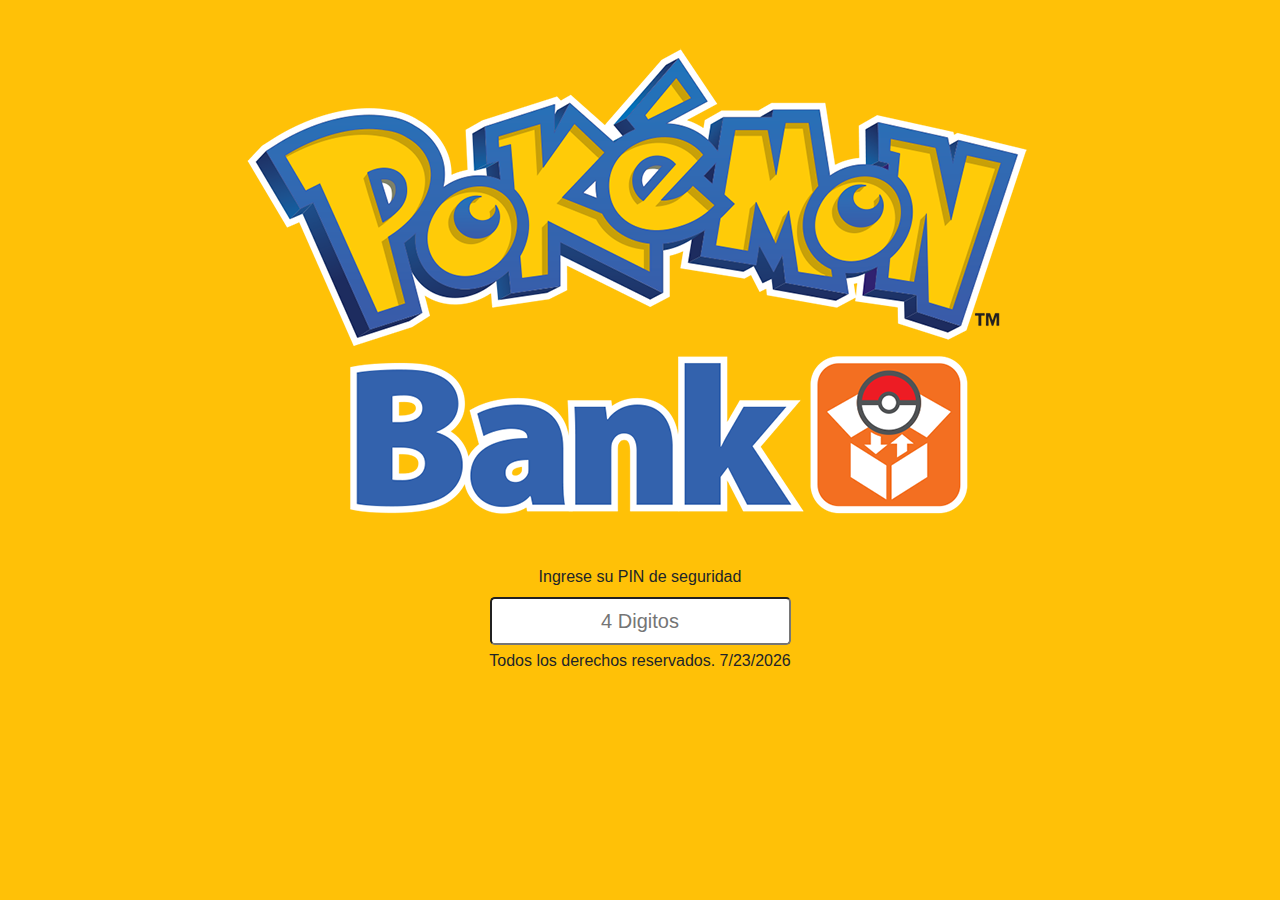
<file: index.html>
<!DOCTYPE html>
<html lang="en">
<head>
	<meta charset="UTF-8">
	<meta name="viewport" content="width=device-width, initial-scale=1.0">
	<link rel="stylesheet" type="text/css" href="css/bootstrap/bootstrap.css">
	<title>Pokemon Bank</title>
</head>
<script type="text/javascript" src="js/jquery-3.6.0.min.js"></script>
<script type="text/javascript" src="js/bootstrap/bootstrap.js"></script>
<script type="text/javascript" src="js/pokemon.js"></script>
<script type="text/javascript" src="js/sweetalert2.all.min.js"></script>

	<body class="bg-warning">
		<div class="container">
			<div class="row">
				<div class="p-5 mx-auto text-center">
					<img src="images/logo.png" alt="">				
				</div>
			</div>
			<div class="row">
				<div class="col mx-auto text-center">
				<!-- <form> -->
					<label>Ingrese su PIN de seguridad</label><br>
					<input class="form-control-lg text-center" type="password" name="pin" id="pin" placeholder="4 Digitos">
				<!-- </form>					 -->
				</div>
			</div>
		</div>
	</body>

	<footer>
		<div class="text-center bline mt-1">
			<p id="date"></p>
		</div>
	</footer>
</html>
</file>
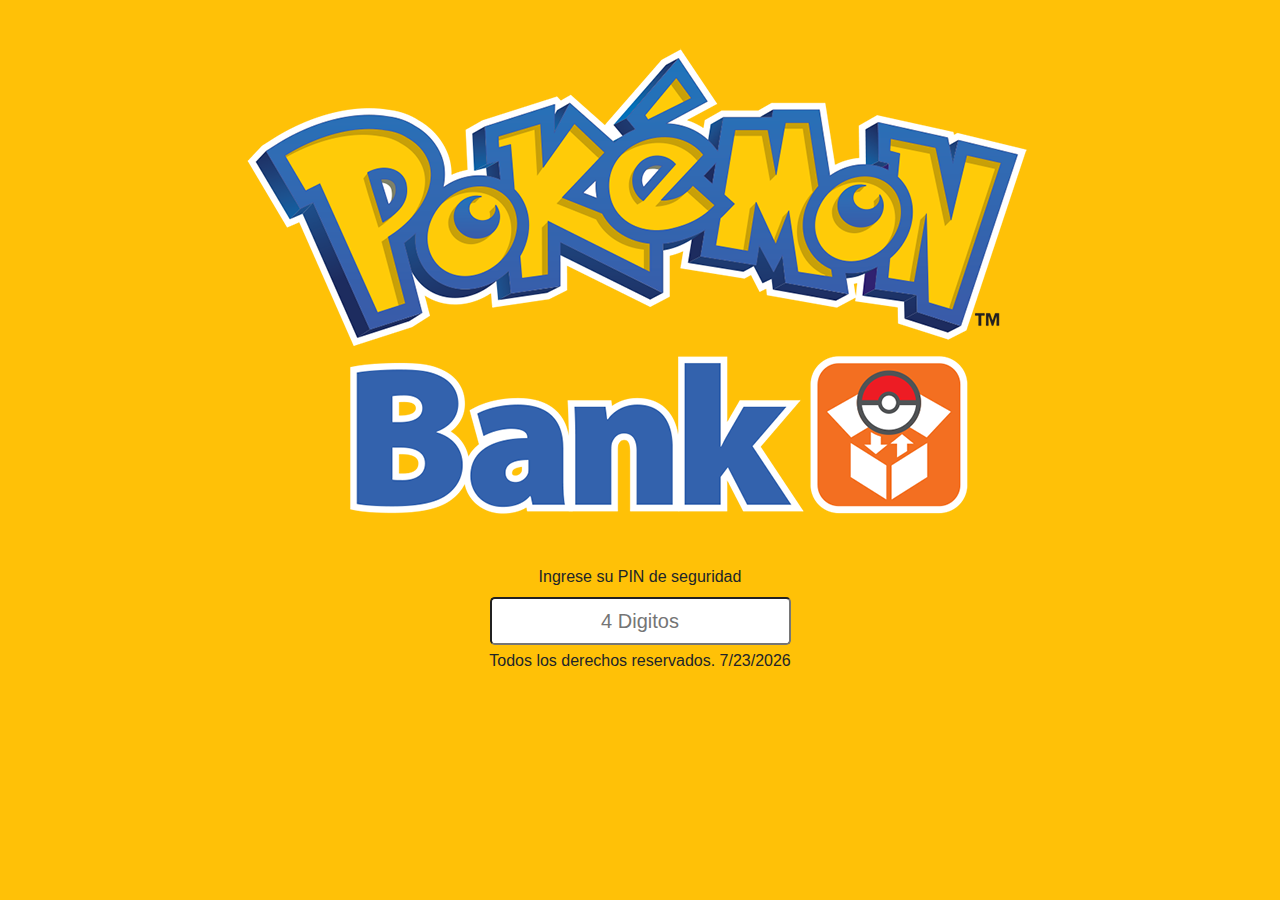
<file: menu1.html>
<!DOCTYPE html>
<html lang="en">
	<head>
		<meta charset="UTF-8">
		<meta name="viewport" content="width=device-width, initial-scale=1.0">
		<link rel="stylesheet" type="text/css" href="css/bootstrap/bootstrap.css">
		<link rel="stylesheet" type="text/css" href="css/styles.css">
		<title>Pokemon Bank</title>
	</head>
	<script type="text/javascript" src="js/jquery-3.6.0.min.js"></script>
	<script type="text/javascript" src="js/bootstrap/bootstrap.js"></script>
	<script type="text/javascript" src="js/pokemon.js"></script>
	<script type="text/javascript" src="js/sweetalert2.all.min.js"></script>
	<script type="text/javascript" src="js/validate.min.js"></script>
	<script type="text/javascript" src="js/chart.min.js"></script>

	<body class="bg-warning">
		<div class="container">
			<header>
				<div class="row">
					<div class="p-5 mx-auto text-center">
						<h1>Bienvenido Moisés Eduardo Trujillo Gómez</h1>
						<h3>Cuenta: 111-222-333-444-555</h3>
					</div>
				</div>
			</header>
			<div class="row">
				<div class="col-sm-6">
					<button class="menu-button" id="depositos" type="button" data-toggle="modal" data-target="#FormularioDepositos">Depositos</button>
				</div>
				<div class="col-sm-6">
					<button class="menu-button" id="retiros" type="button" data-toggle="modal" data-target="#FormularioRetiros">Retiros</button>
				</div>			
			</div>
			<div class="row">
				<div class="col-sm-6">
					<button class="menu-button" id="consultas"  type="button" data-toggle="modal" data-target="#modalTransacciones">Consulta de Saldo</button>
				</div>
				<div class="col-sm-6">
					<button class="menu-button" id="servicios type="button" data-toggle="modal" data-target="#FormularioServicios">Pago Servicios</button>
				</div>			
			</div>
			<footer>
				<div class="row">
					<div class="col text-right">
						<button class="btn btn-lg btn-danger" id="salir">Salir</button>
					</div>
				</div>
				<div class="text-center bline mt-1">
					<p id="date"></p>
				</div>
			</footer>
		</div>
	</body>
	<!-- Formulario Modal para depositos INICIO-->
	<div class="modal" tabindex="-1" role="dialog" id="FormularioDepositos">
	  <div class="modal-dialog" role="document">
	    <div class="modal-content">
	      <div class="modal-header">
	        <h5 class="modal-title">Nuevo Deposito</h5>
	        <button type="button" class="close" data-dismiss="modal" aria-label="Close">
	          <span aria-hidden="true">&times;</span>
	        </button>
	      </div>
	      <div class="modal-body">
	        <input type="number" id="valorAbono" class="form-control form-control3">
	      </div>
	      <div class="modal-footer">
	        <button type="button" class="btn btn-primary" id="btnAplicarAbono">Aplicar Abono</button>
	        <button type="button" class="btn btn-secondary" data-dismiss="modal">Salir</button>
	      </div>
	    </div>
	  </div>
	</div>
	<!-- Formulario Modal para depositos FINAL-->
	<!-- Formulario Modal para retiros INICIO-->
	<div class="modal" tabindex="-1" role="dialog" id="FormularioRetiros">
	  <div class="modal-dialog" role="document">
	    <div class="modal-content">
	      <div class="modal-header">
	        <h5 class="modal-title">Nuevo Retiro</h5>
	        <button type="button" class="close" data-dismiss="modal" aria-label="Close">
	          <span aria-hidden="true">&times;</span>
	        </button>
	      </div>
	      <div class="modal-body">
	        <input type="number" id="valorRetiro" class="form-control form-control3">
	      </div>
	      <div class="modal-footer">
	        <button type="button" class="btn btn-primary" id="btnAplicarRetiro">Aplicar Retiro</button>
	        <button type="button" class="btn btn-secondary" data-dismiss="modal">Salir</button>
	      </div>
	    </div>
	  </div>
	</div>
	<!-- Formulario Modal para retiros FINAL-->
	<!-- Formulario Modal para retiros INICIO-->
	<div class="modal" tabindex="-1" role="dialog" id="modalTransacciones">
	  <div class="modal-dialog modal-lg" role="document">
	    <div class="modal-content">
	      <div class="modal-header">
				<div class="row w-100">
					<div class="col col-sm-6">
						<h3 class="btn btn-lg btn-primary" id="saldoActual"></h3>
					</div>
					<div class="col col-sm-3">
						<button class="menu-button-modal" id="btnTransacciones">Transacciones</button>
					</div>
					<div class="col col-sm-3">
						<button class="menu-button-modal" id="btnGrafico">Gráfico</button>
					</div>	
				</div>
		        <button type="button" class="close" data-dismiss="modal" aria-label="Close">
		          <span aria-hidden="true">&times;</span>
		        </button>
	      </div>
	      <div class="modal-body">
	      	<div id="transaccionesBody" class="et">
				<table id="tabTransacciones" class="table table-sm table-bordered table-condensed table-hover">
					<thead>
						<tr>
							<th class="text-center w-40">Fecha</th>
							<th class="text-center w-20">Valor</th>
							<th class="text-center w-40" style="width: 35%;">Descripción</th>
						</tr>
					</thead>
					<tbody>
					</tbody>
				</table>
			</div>
			<div id="graficoBody" class="et collapse">
				<canvas id="graficoTransacciones" width="100%" height="60%"></canvas>
			</div>
	      </div>
	      <div class="modal-footer">
	        <button type="button" class="btn btn-secondary" data-dismiss="modal">Salir</button>
	      </div>
	    </div>
	  </div>
	</div>
	<!-- Formulario Modal para retiros FINAL-->		
	<!-- Formulario Modal para pago de servicios INICIO-->
	<div class="modal" tabindex="-1" role="dialog" id="FormularioServicios">
	  <div class="modal-dialog" role="document">
	    <div class="modal-content">
	      <div class="modal-header">
	        <h5 class="modal-title">Nuevo Pago de Servicios</h5>
	        <button type="button" class="close" data-dismiss="modal" aria-label="Close">
	          <span aria-hidden="true">&times;</span>
	        </button>
	      </div>
	      <div class="modal-body">
	      	<form id="formServicios">
		      	<div class="form-group">
		      		<label>Tipo de Servicio</label>
			      	<select class="form-control form-control-md" id="tipoServicio">
			      		<option>Favor selecione servicio</option>
			      		<option value="Energía Electrica">Energía Electrica</option>
			      		<option value="Agua Potable">Agua Potable</option>
			      		<option value="Telefonía">Telefonía</option>
			      		<option value="Internet">Internet</option>
			      	</select>
		      	</div>
		      	<div class="form-group">
		      		<label>Número de Referencia</label>
		        	<input type="text" id="numReferencia" class="form-control form-control2">
		        </div>	      	
		      	<div class="form-group">
		      		<label>Valor a cancelar</label>
		        	<input type="number" id="valorPago" class="form-control form-control3">
		        </div>
		    </form>
	      </div>
	      <div class="modal-footer">
	        <button type="button" class="btn btn-primary" id="btnAplicarPago">Aplicar Pago</button>
	        <button type="button" class="btn btn-secondary" data-dismiss="modal">Salir</button>
	      </div>
	    </div>
	  </div>
	</div>
	<!-- Formulario Modal para pago de servicios FINAL-->	
</html>

<!-- Script para validar exitencia de localStorage y direccionar a pagina login -->
<script type="text/javascript">
$( document ).ready(function() {

	//Verificar si pin existe
	let usuario = localStorage.getItem('pinUsuario');
	if(usuario == null){
		window.location.href = 'index.html';
	};


	// Bar chart
	var ctx = document.getElementById('graficoTransacciones').getContext('2d');
	var myChart = new Chart(ctx, {
	    type: 'line',
	    data: {
	      labels: ["Depositos", "Retiros", "Energia", "Agua", "Telefonía","Internet"],
	      datasets: [
	        {
	          label: "US Dolares",
	          backgroundColor: ["#3e95cd", "#8e5ea2","#3cba9f","#e8c3b9","#c45850"],
	          data: [100,200,300,400,500,600]
	        }
	      ]
	    },
	    options: {
	      title: {
	        display: true,
	        text: 'Gráfico de Transaciones'
	      }
	    }
	});

	// Bar chart

	// var values = Object.keys(transacciones[""])
	// var ctx = document.getElementById('graficoTransacciones').getContext('2d');
	// var myChart = new Chart(ctx, {
	//      type: 'line',
	//      data: {
	//       labels: ["Depositos", "Retiros", "Energia", "Agua", "Telefonía","Internet"],
	//       datasets: [
	//         {
	//           label: "US Dolares",
	//           backgroundColor: ["#3e95cd", "#8e5ea2","#3cba9f","#e8c3b9","#c45850"],
	//           data: [100,200,300,400,500,600]
	//         }
	//       ]
	//     },
	//     options: {
	//       title: {
	//         display: true,
	//         text: 'Gráfico de Transaciones'
	//       }
	//     }
	// });	


});	
</script>
</file>
<file: css/styles.css>
.menu-button {
  display: block;
  width: 100%;
  border: black;
  background-color: #04AA6D;
  color: white;
  margin: 10px 10px 60px 10px;
  font-size: 48px;
  cursor: pointer;
  text-align: center;
  border-radius: 30px;
  height: 150px;
  width:500px;
}

.menu-button:hover {
  background-color: #ddd;
  color: black;
  border: black;
}

.menu-button-modal {
  display: block;
  width: 25%;
  border: black;
  background-color: #04AA6D;
  color: white;
  font-size: 14px;
  cursor: pointer;
  text-align: center;
  border-radius: 10px;
  height: 50px;
  width:100px;
}

.menu-button-modal:hover {
  background-color: #ddd;
  color: black;
  border: black;
}

.vinculo {
	color: black;
	font-size: 40px;
	font-family: "Impact", Times, serif;
}

.bline {
  border-top: 2px solid black;
}

.modal {
  background: green;
  //position: absolute;
  float: left;
  left: 50%;
  top: 50%;
  transform: translate(-50%, -50%);
}

.form-control2{
  font-size: 2rem;
}

.form-control3{
  font-size: 2rem;
}

/* @media screen and (max-width:400px){
  .menu-button {
    display: inline-block;
    width: 80%;
    border: black;
    background-color: #04AA6D;
    color: white;
    margin-bottom: 5px;
    padding: 0px;
    font-size: 14px;
    cursor: pointer;
    text-align: center;
    border-radius: 10px;
    height: 40px;
    width:125px;
  }  
} */
</file>
